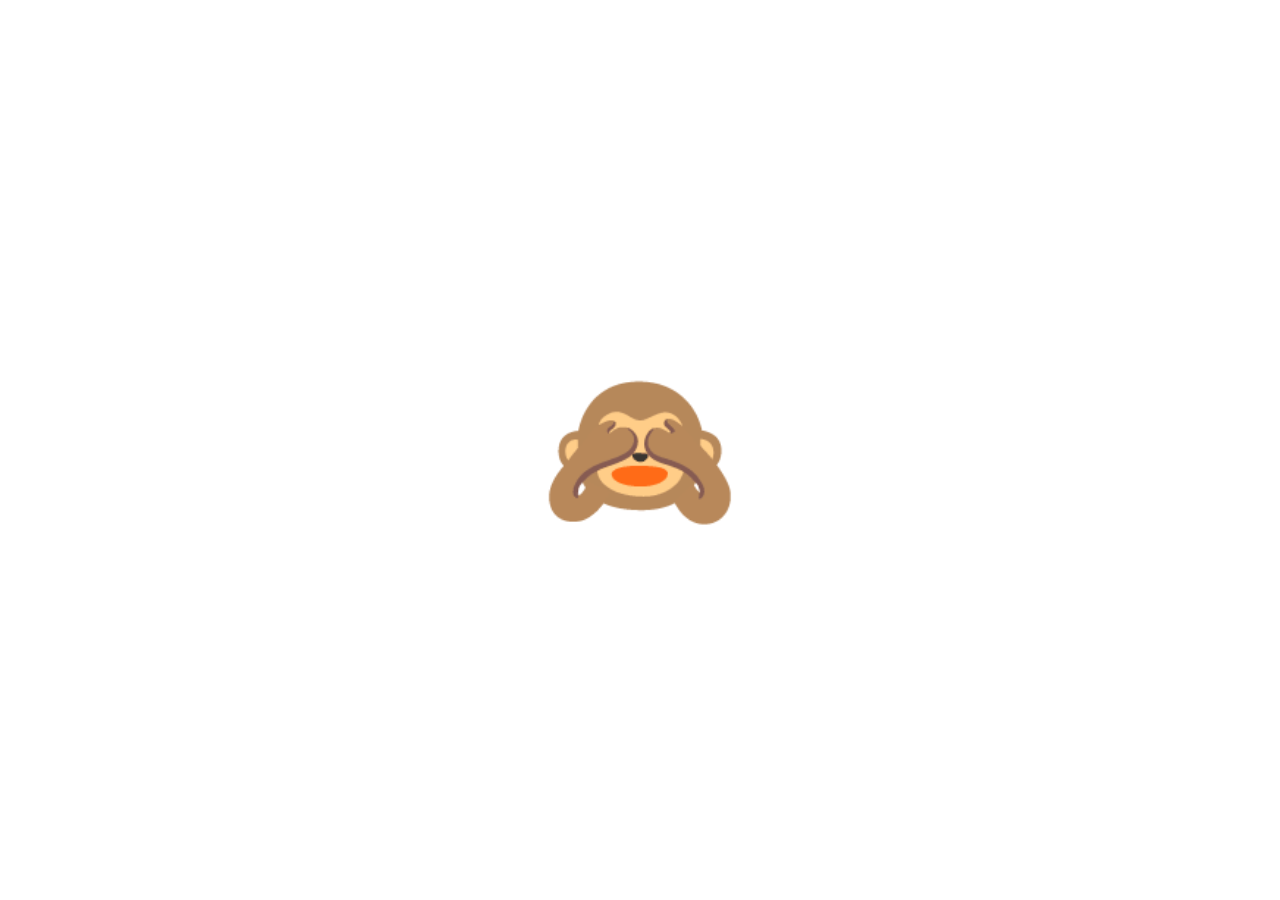
<file: Project 1/index.html>
<!DOCTYPE html>
<html lang="en">
<head>
    <meta charset="UTF-8" />
    <meta name="viewport" content="width=device-width, initial-scale=1.0" />
    <title>Emoji Project</title>
    <link rel="stylesheet" href="style.css" />
</head>
<body>

    <div class="emoji closed active">🙈</div>
    <div class="emoji open">🙉</div>

    <script src="app.js"></script>
</body>
</html>
</file>
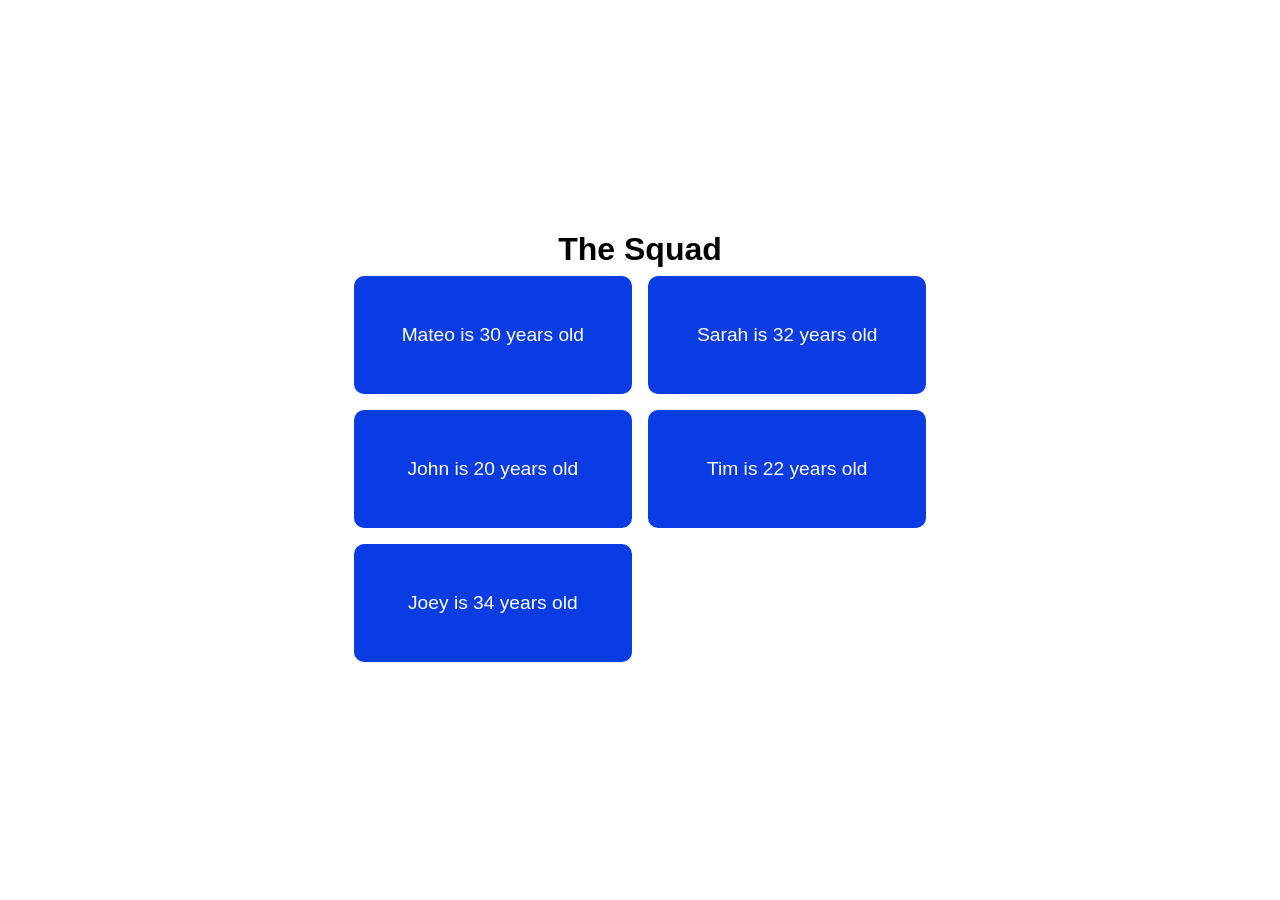
<file: Project 2/index.html>
<!DOCTYPE html>
<html lang="en">
<head>
    <meta charset="UTF-8" />
    <meta name="viewport" content="width=device-width, initial-scale=1.0" />
    <title>The Squad</title>
    <link rel="stylesheet" href="style.css" />
</head>
<body>

    <h1>The Squad</h1>

    <div id="info">
    </div>

    <script src="app.js"></script>
</body>
</html>
</file>
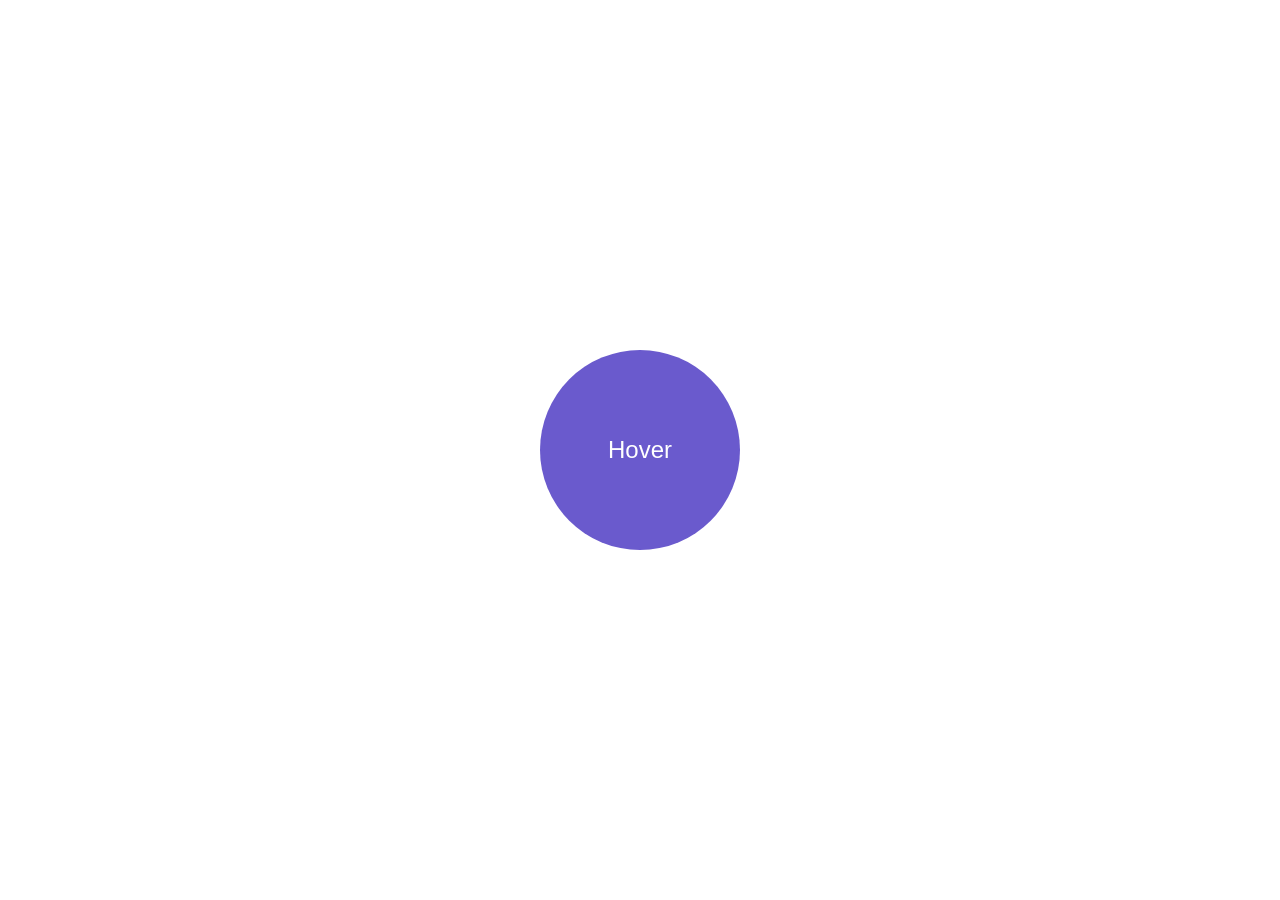
<file: Project 3/index.html>
<!DOCTYPE html>
<html lang="en">
<head>
    <meta charset="UTF-8" />
    <meta name="viewport" content="width=device-width, initial-scale=1.0" />
    <title>Document</title>
    <link rel="stylesheet" href="style.css" />
</head>
<body>
    <div id="circle">Hover</div>

    <script src="app.js"></script>
</body>
</html>
</file>
<file: Project 1/style.css>
* {
    box-sizing: border-box;
    margin: 0;
    padding: 0;
}

body {
    display: flex;
    flex-direction: column;
    justify-content: center;
    align-items: center;
    height: 100vh;
}

.emoji {
    font-size: 10rem;
    cursor: pointer;
    user-select: none;
}

.closed {
    display: none;
}

.open {
    display: none;
}

.active {
    display: block;
}
</file>
<file: Project 2/style.css>
* {
    box-sizing: border-box;
    margin: 0;
    padding: 0;
    font-family: 'Trebuchet MS', 'Lucida Sans Unicode',
    'Lucida Grande', 'Lucida Sans', Arial, sans-serif;
}

body {
    display: flex;
    flex-direction: column;
    justify-content: center;
    align-items: center;
    height: 100vh;
}

#info {
    display: grid;
    grid-template-columns: 1fr 1fr;
}

#info div {
    padding: 3rem;
    background: rgb(9, 60, 227);
    margin: 0.5rem;
    border-radius: 10px;
    color: #fff;
    font-size: 1.2rem;
    text-align: center;
}
</file>
<file: Project 3/style.css>
* {
    box-sizing: border-box;
    margin: 0;
    padding: 0;
    font-family: 'Trebuchet MS', 'Lucida Sans Unicode',
    'Lucida Grande',
    'Lucida Sans', Arial, sans-serif;
}

body {
    display: flex;
    flex-direction: column;
    justify-content: center;
    align-items: center;
    height: 100vh;
}


#circle {
    display: flex;
    justify-content: center;
    align-items: center;
    height: 200px;
    width: 200px;
    background: slateblue;
    border-radius: 100px;
    font-size: 1.5rem;
    color: #fff;
    cursor: pointer;
    transition: cubic-bezier(0.075, 0.82, 0.165, 1) 3s;
}

.hover {
    transform: scale(2);
}
</file>
